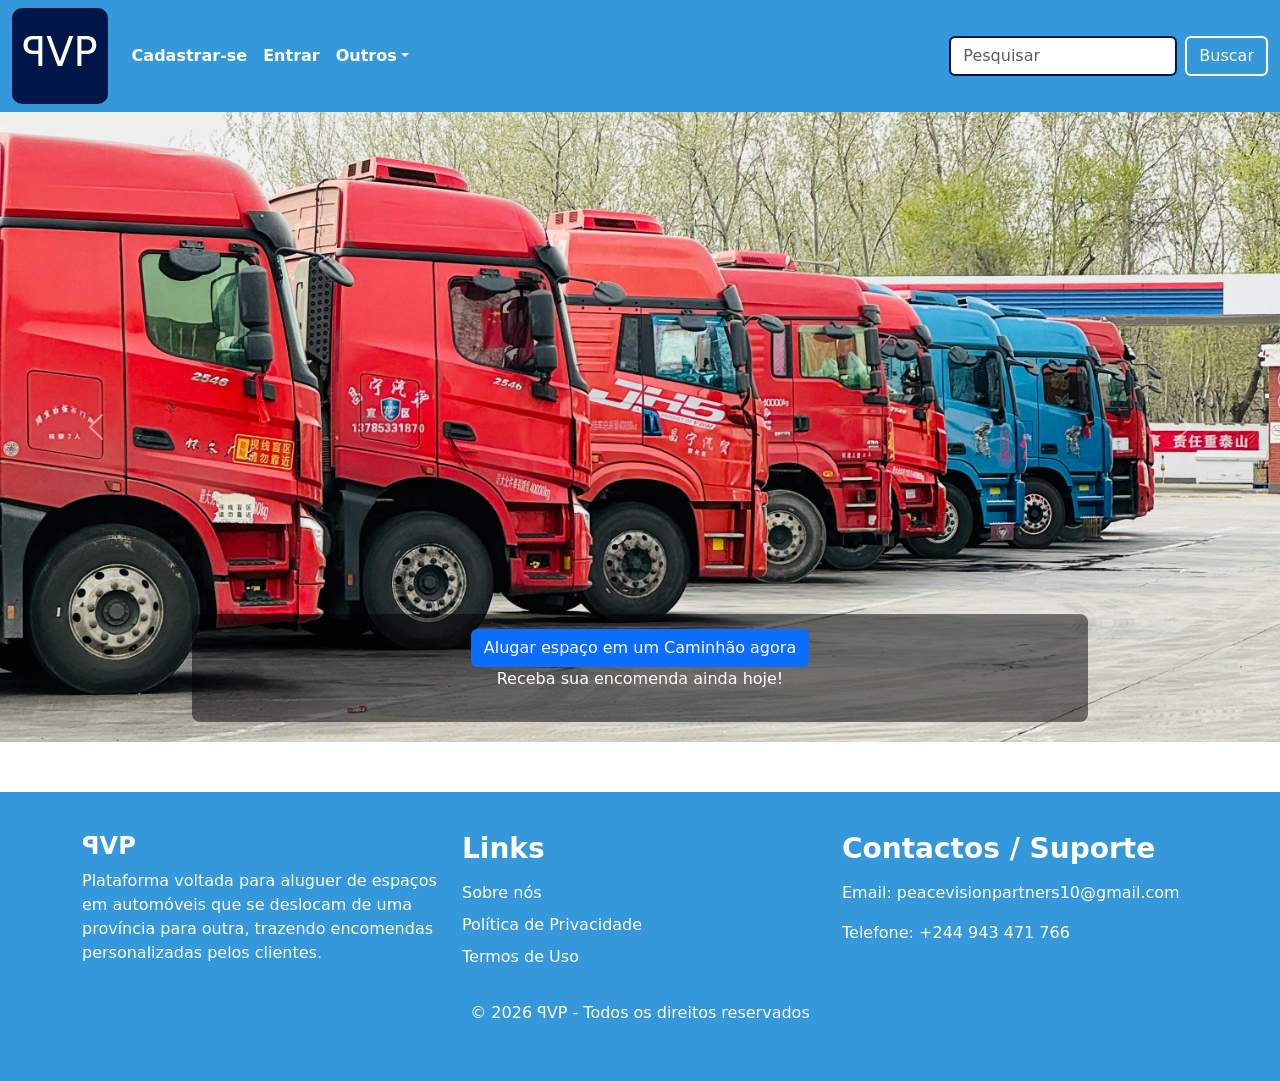
<file: index.html>
<!DOCTYPE html>
<html lang="pt">
<head>
  <meta charset="UTF-8">
  <meta name="viewport" content="width=device-width, initial-scale=1.0">
  <title>PVP - Plataforma de Aluguer de Espaços</title>

  <!-- SEO Meta Tags -->
  <meta name="description" content="PVP é uma plataforma para aluguer de espaços em automóveis que transportam encomendas entre províncias.">
  <meta name="keywords" content="aluguer de espaço, transporte, encomendas, carrinha, carro, Angola">
  <meta name="author" content="Peace Vision Partners">

  <!-- Bootstrap -->
  <link href="https://cdn.jsdelivr.net/npm/bootstrap@5.3.8/dist/css/bootstrap.min.css" rel="stylesheet">
  <script src="https://cdn.jsdelivr.net/npm/bootstrap@5.3.8/dist/js/bootstrap.bundle.min.js"></script>

  <link rel="stylesheet" href="style.css">
</head>
<body>

<header>
  <nav class="navbar navbar-expand-lg navbar-dark custom-navbar" aria-label="Menu principal">
    <div class="container-fluid">
      <a class="navbar-brand logo-frame" href="#">
        <h1><span class="flipped">P</span>VP</h1>
      </a>

      <!-- Botão hamburguer corrigido -->
      <button class="navbar-toggler" type="button" data-bs-toggle="collapse" data-bs-target="#navbarContent" 
              aria-controls="navbarContent" aria-expanded="false" aria-label="Abrir menu">
        <span class="navbar-toggler-icon"></span>
      </button>

      <div class="collapse navbar-collapse" id="navbarContent">
        <ul class="navbar-nav me-auto mb-2 mb-lg-0">
          <li class="nav-item"><a class="nav-link" href="Cadastro.html">Cadastrar-se</a></li>
          <li class="nav-item"><a class="nav-link" href="Loguin.html">Entrar</a></li>
          <li class="nav-item dropdown">
            <a class="nav-link dropdown-toggle" href="#" id="outrosDropdown" role="button" data-bs-toggle="dropdown" aria-expanded="false">Outros</a>
            <ul class="dropdown-menu" aria-labelledby="outrosDropdown">
              <li><a class="dropdown-item" href="Denuncias.html">Denúncias</a></li>
              <li><a class="dropdown-item" href="Sugestoes.html">Enviar sugestões</a></li>
              <li><a class="dropdown-item" href="#fim">Suporte</a></li>
            </ul>
          </li>
        </ul>

        <form class="d-flex" role="search" aria-label="Pesquisar no site">
          <input class="form-control me-2" type="search" placeholder="Pesquisar" aria-label="Pesquisar">
          <button class="btn btn-outline-light" type="submit">Buscar</button>
        </form>
      </div>
    </div>
  </nav>
</header>

<main>
  <div id="carouselExampleCaptions" class="carousel slide" data-bs-ride="carousel">
    <div class="carousel-inner">

      <!-- Slide 1 -->
      <div class="carousel-item active" data-bs-interval="2000">
        <img src="pexels-shuaizhi-tian-485596-20882743.jpg" class="d-block w-100" alt="Carrinha branca em exposição">
        <!-- Legenda visível em todas as telas -->
        <div class="carousel-caption d-block">
          <a href="AluguerCrrinha.htm" class="btn btn-primary">Alugar espaço em um Caminhão agora</a>
          <p>Receba sua encomenda ainda hoje!</p>
        </div>
      </div>

      <!-- Slide 2 -->
      <div class="carousel-item" data-bs-interval="2000">
        <img src="pexels-introspectivedsgn-5158188.jpg" class="d-block w-100" alt="Caminhão azul em estrada">
        <div class="carousel-caption d-block">
          <a href="AluguerCrro.htm" class="btn btn-primary">Alugar espaço em um carro agora</a>
          <p>Receba sua encomenda ainda hoje!</p>
        </div>
      </div>
    </div>

    <!-- Controles -->
    <button class="carousel-control-prev" type="button" data-bs-target="#carouselExampleCaptions" data-bs-slide="prev" aria-label="Imagem anterior">
      <span class="carousel-control-prev-icon"></span>
    </button>
    <button class="carousel-control-next" type="button" data-bs-target="#carouselExampleCaptions" data-bs-slide="next" aria-label="Próxima imagem">
      <span class="carousel-control-next-icon"></span>
    </button>
  </div>
</main>

<footer class="custom-footer">
  <div class="container">
    <div class="row">

      <div class="col-md-4">
        <h2 class="footer-logo"><span class="flipped">P</span>VP</h2>
        <p>Plataforma voltada para aluguer de espaços em automóveis que se deslocam de uma província para outra, trazendo encomendas personalizadas pelos clientes.</p>
      </div>

      <div class="col-md-4">
        <h3>Links</h3>
        <ul class="footer-links">
          <li><a href="Roda Pe/Sobre-Nos.html">Sobre nós</a></li>
          <li><a href="Roda Pe/PoliticaDePrivacidade.html">Política de Privacidade</a></li>
          <li><a href="Roda Pe/TermosDeUso.html">Termos de Uso</a></li>
        </ul>
      </div>

      <div class="col-md-4">
        <h3>Contactos / Suporte</h3>
        <p>Email: peacevisionpartners10@gmail.com</p>
        <p>Telefone: +244 943 471 766</p>
      </div>
    </div>

    <div class="text-center mt-3">
      <p>© 2026 <span class="flipped">P</span>VP - Todos os direitos reservados</p>
    </div>
  </div>
</footer>

<div id="fim"></div>
</body>
</html>
</file>
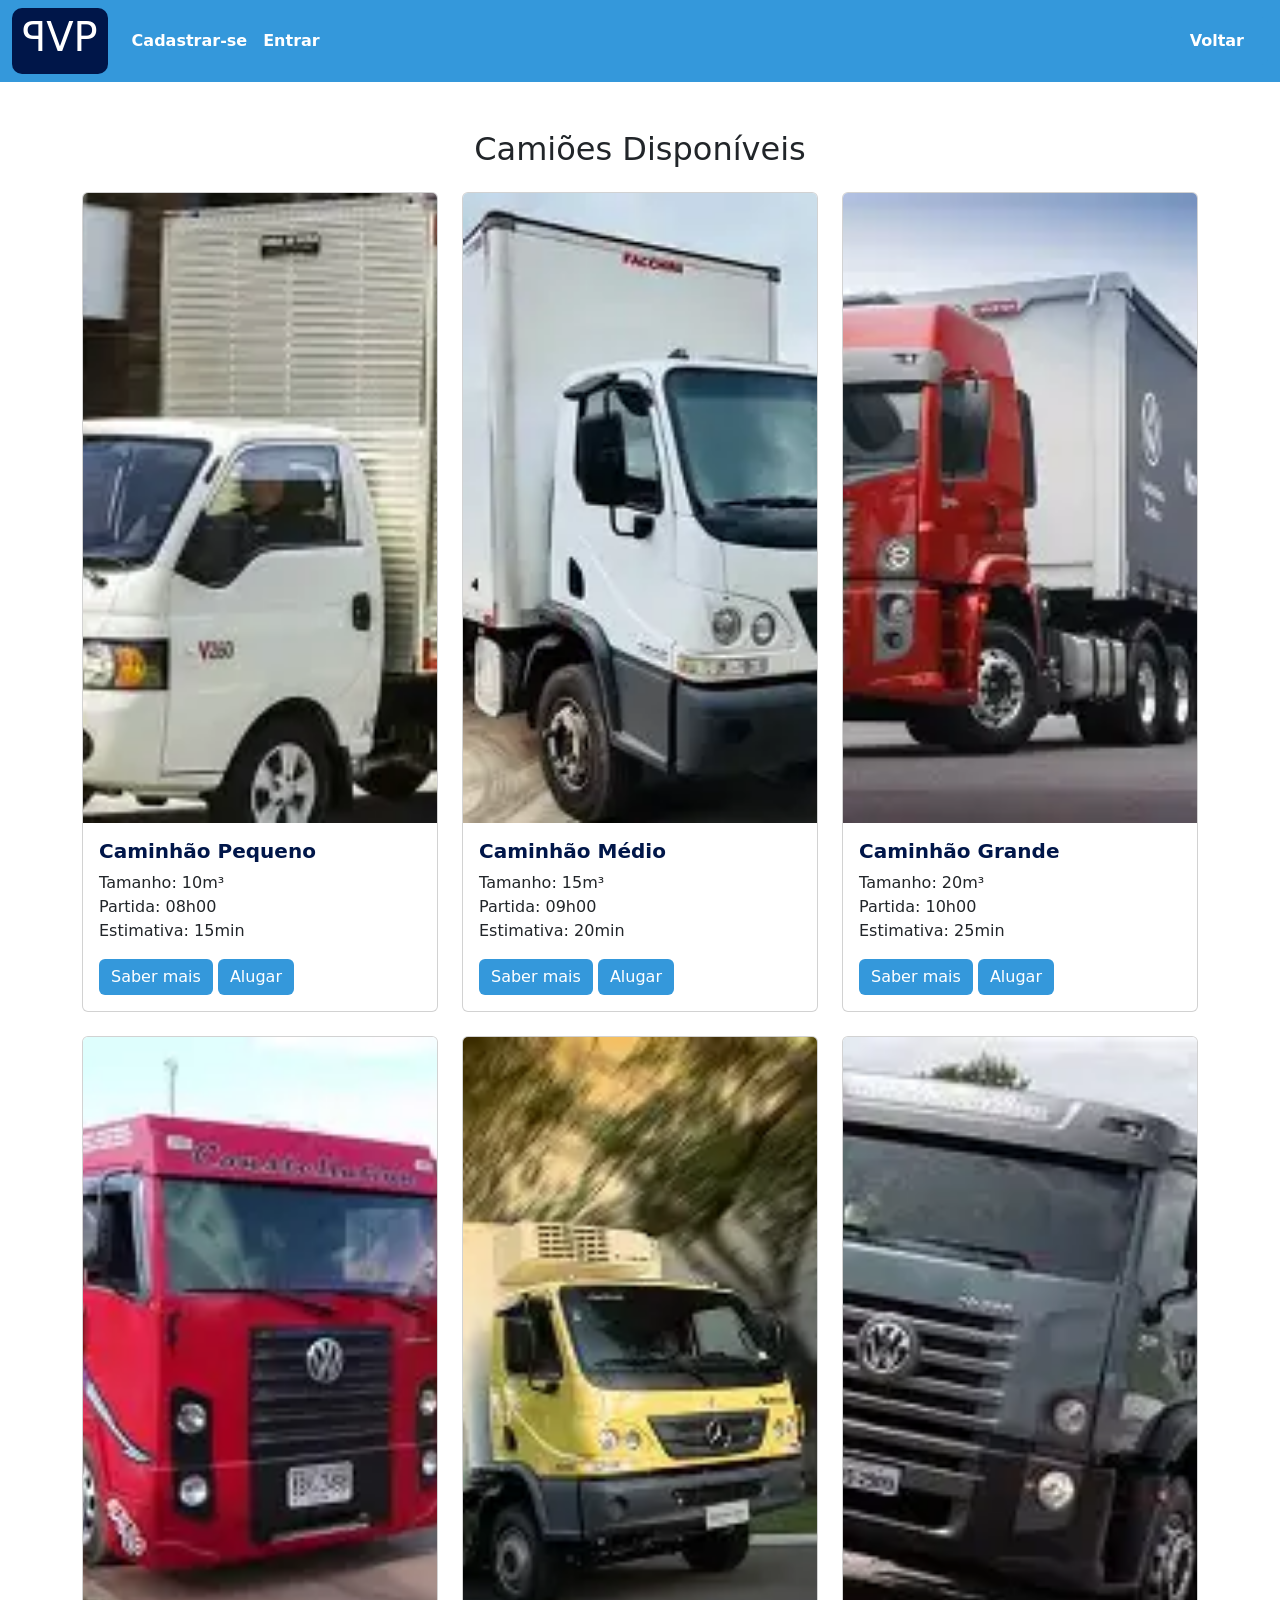
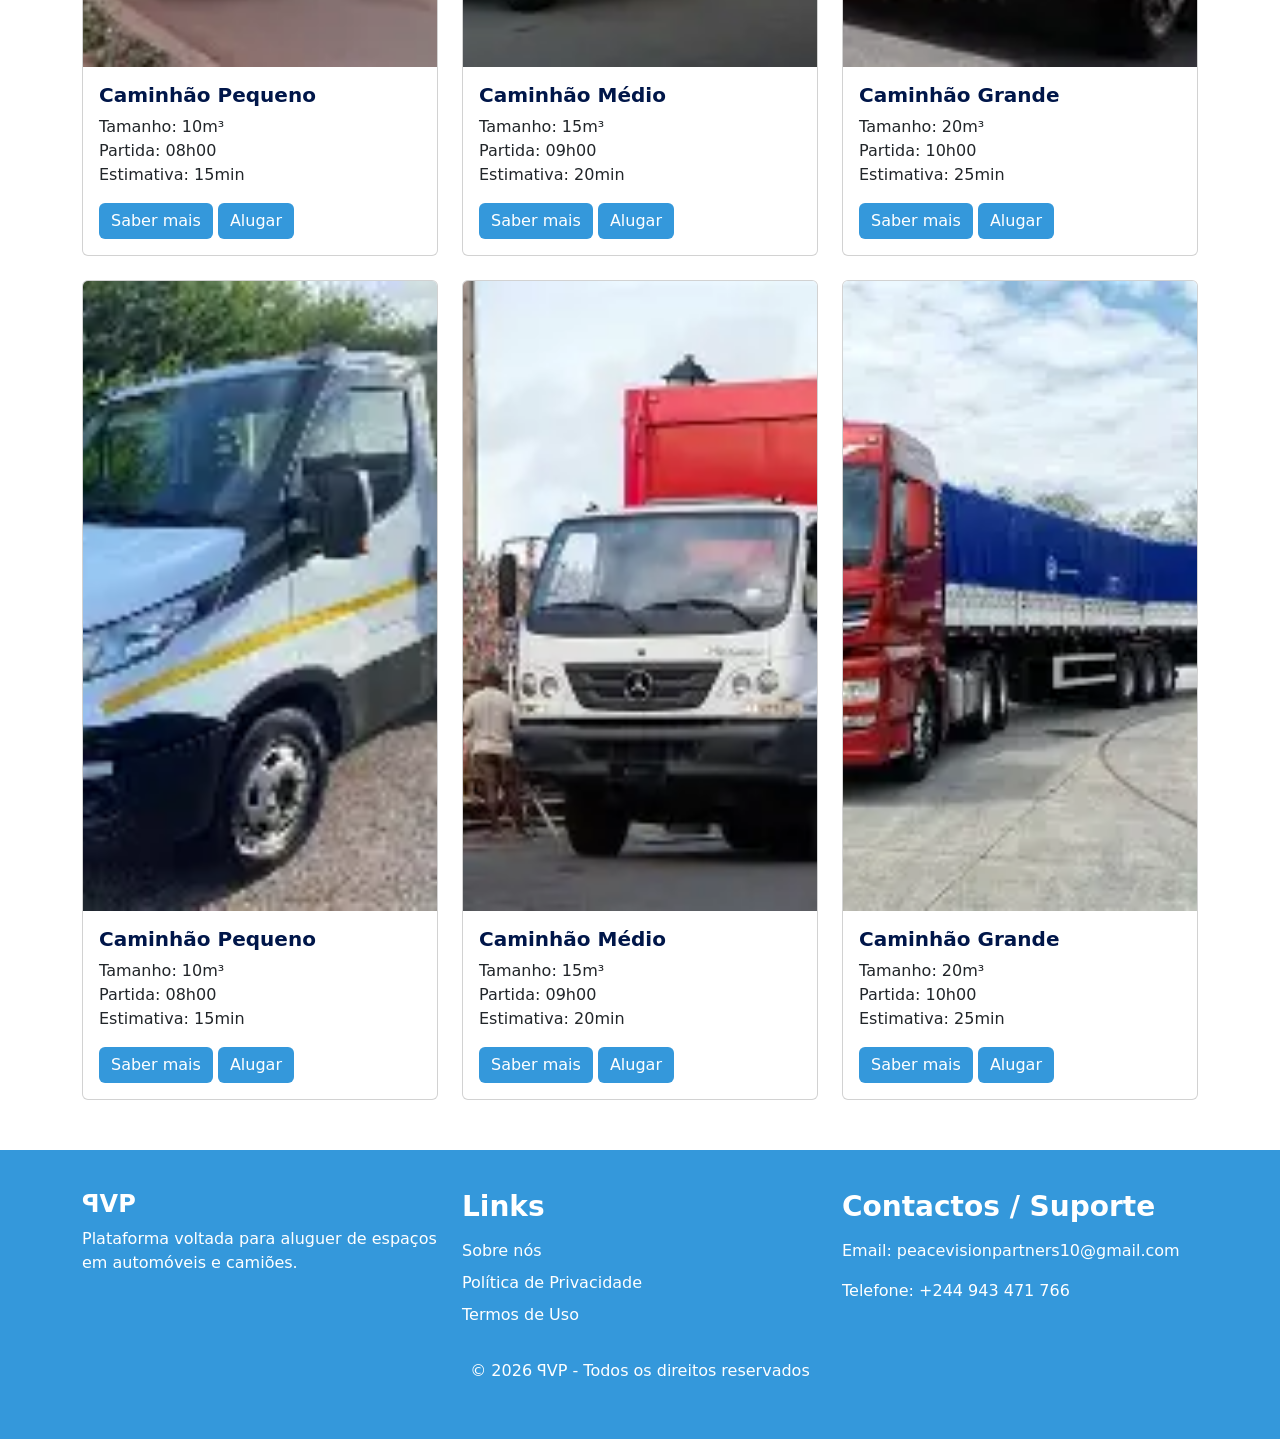
<file: AluguerCrrinha.htm>
<!DOCTYPE html>
<html lang="pt">
<head>
  <meta charset="UTF-8">
  <meta name="viewport" content="width=device-width, initial-scale=1.0">
  <title>PVP - Carros e Camiões</title>
  <link rel="stylesheet" href="AluguerCrrinha.css">
  <link rel="stylesheet" href="style.css">
  <link href="https://cdn.jsdelivr.net/npm/bootstrap@5.3.8/dist/css/bootstrap.min.css" rel="stylesheet">
  <script src="https://cdn.jsdelivr.net/npm/bootstrap@5.3.8/dist/js/bootstrap.bundle.min.js"></script>
</head>
<body>


<header>
  
  <nav class="navbar navbar-expand-lg navbar-dark custom-navbar">
  <div class="container-fluid">
  <a class="navbar-brand logo-frame" href="#">
  <h1><span class="flipped">P</span>VP</h1>
  </a>
  <button class="navbar-toggler" type="button" data-bs-toggle="collapse" data-bs-target="#navbarContent">
  <span class="navbar-toggler-icon"></span>
  </button>
  <div class="collapse navbar-collapse" id="navbarContent">
  <ul class="navbar-nav me-auto mb-2 mb-lg-0">
  <li class="nav-item"><a class="nav-link" href="Cadastro.html">Cadastrar-se</a></li>
  <li class="nav-item"><a class="nav-link" href="Loguin.html">Entrar</a></li>
  </ul>
  </div>
  <a href="index.html" class="botao ms-auto">Voltar</a>
  </div>
  </nav>
 
</header>

<main class="container my-5">

  <h2 class="text-center mb-4">Camiões Disponíveis</h2>

  <div id="veiculosCarousel" class="carousel slide" data-bs-ride="false">
  <div class="carousel-inner">

  <div class="carousel-item active">
  <div class="row row-cols-1 row-cols-md-3 g-4">
         
  <div class="col" ><div class="card h-100 veiculo-card"><img src="Cminhoens/OIP.webp" class="card-img-top" alt="Carro pequeno"><div class="card-body"><h5 class="card-title">Caminhão Pequeno</h5><p class="card-text">Tamanho: 10m³<br>Partida: 08h00<br>Estimativa: 15min</p><a href="#"  class="btn btn-primary">Saber mais</a> <a href="#"  class="btn btn-primary">Alugar</a></div></div></div>
  <div class="col"><div class="card h-100 veiculo-card"><img src="Cminhoens/baixados.webp" class="card-img-top"><div class="card-body"><h5 class="card-title">Caminhão Médio</h5><p>Tamanho: 15m³<br>Partida: 09h00<br>Estimativa: 20min</p><a href="#" class="btn btn-primary">Saber mais</a> <a href="#"  class="btn btn-primary">Alugar</a></div></div></div>
  <div class="col"><div class="card h-100 veiculo-card"><img src="Cminhoens/baixados (4).webp" class="card-img-top"><div class="card-body"><h5 class="card-title">Caminhão Grande</h5><p>Tamanho: 20m³<br>Partida: 10h00<br>Estimativa: 25min</p><a href="#" class="btn btn-primary">Saber mais</a> <a href="#"  class="btn btn-primary">Alugar</a></div></div></div>
          

          
  <div class="col"><div class="card h-100 veiculo-card"><img src="Cminhoens/OIP (1).webp" class="card-img-top" alt="Carro pequeno"><div class="card-body"><h5 class="card-title">Caminhão Pequeno</h5><p class="card-text">Tamanho: 10m³<br>Partida: 08h00<br>Estimativa: 15min</p><a href="#" class="btn btn-primary">Saber mais</a> <a href="#"  class="btn btn-primary">Alugar</a></div></div></div>
  <div class="col"><div class="card h-100 veiculo-card"><img src="Cminhoens/baixados (3).webp" class="card-img-top"><div class="card-body"><h5 class="card-title">Caminhão Médio</h5><p>Tamanho: 15m³<br>Partida: 09h00<br>Estimativa: 20min</p><a href="#" class="btn btn-primary">Saber mais</a> <a href="#"  class="btn btn-primary">Alugar</a></div></div></div>
  <div class="col"><div class="card h-100 veiculo-card"><img src="Cminhoens/OIP (2).webp" class="card-img-top"><div class="card-body"><h5 class="card-title">Caminhão Grande</h5><p>Tamanho: 20m³<br>Partida: 10h00<br>Estimativa: 25min</p><a href="#" class="btn btn-primary">Saber mais</a> <a href="#"  class="btn btn-primary">Alugar</a></div></div></div>
  

          
  <div class="col"><div class="card h-100 veiculo-card"><img src="Cminhoens/OIP (4).webp" class="card-img-top" alt="Carro pequeno"><div class="card-body"><h5 class="card-title">Caminhão Pequeno</h5><p class="card-text">Tamanho: 10m³<br>Partida: 08h00<br>Estimativa: 15min</p><a href="#" class="btn btn-primary">Saber mais</a> <a href="#"  class="btn btn-primary">Alugar</a></div></div></div>
  <div class="col"><div class="card h-100 veiculo-card"><img src="Cminhoens/baixados (1).webp" class="card-img-top"><div class="card-body"><h5 class="card-title">Caminhão Médio</h5><p>Tamanho: 15m³<br>Partida: 09h00<br>Estimativa: 20min</p><a href="#" class="btn btn-primary">Saber mais</a> <a href="#"  class="btn btn-primary">Alugar</a></div></div></div>
  <div class="col"><div class="card h-100 veiculo-card"><img src="Cminhoens/OIP (3).webp" class="card-img-top"><div class="card-body"><h5 class="card-title">Caminhão Grande</h5><p>Tamanho: 20m³<br>Partida: 10h00<br>Estimativa: 25min</p><a href="#" class="btn btn-primary">Saber mais</a> <a href="#"  class="btn btn-primary">Alugar</a></div></div></div>
  
  </div>
  </div>

</main>


<footer class="custom-footer">
  <div class="container">
  <div class="row">
  <div class="col-md-4">
  <h2 class="footer-logo"><span class="flipped">P</span>VP</h2>
  <p>Plataforma voltada para aluguer de espaços em automóveis e camiões.</p>
  </div>
  <div class="col-md-4">
  <h3>Links</h3>
  <ul class="footer-links">
  <li><a href="Roda Pe/Sobre-Nos.html">Sobre nós</a></li>
  <li><a href="Roda Pe/PoliticaDePrivacidade.html">Política de Privacidade</a></li>
  <li><a href="Roda Pe/TermosDeUso.html">Termos de Uso</a></li>
  </ul>
  </div>
  <div class="col-md-4">
  <h3>Contactos / Suporte</h3>
  <p>Email: peacevisionpartners10@gmail.com</p>
  <p>Telefone: +244 943 471 766</p>
  </div>
  </div>
  <div class="text-center mt-3">
  <p>© 2026 <span class="flipped">P</span>VP - Todos os direitos reservados</p>
  </div>
  </div>
</footer>

</body>
</html>
</file>
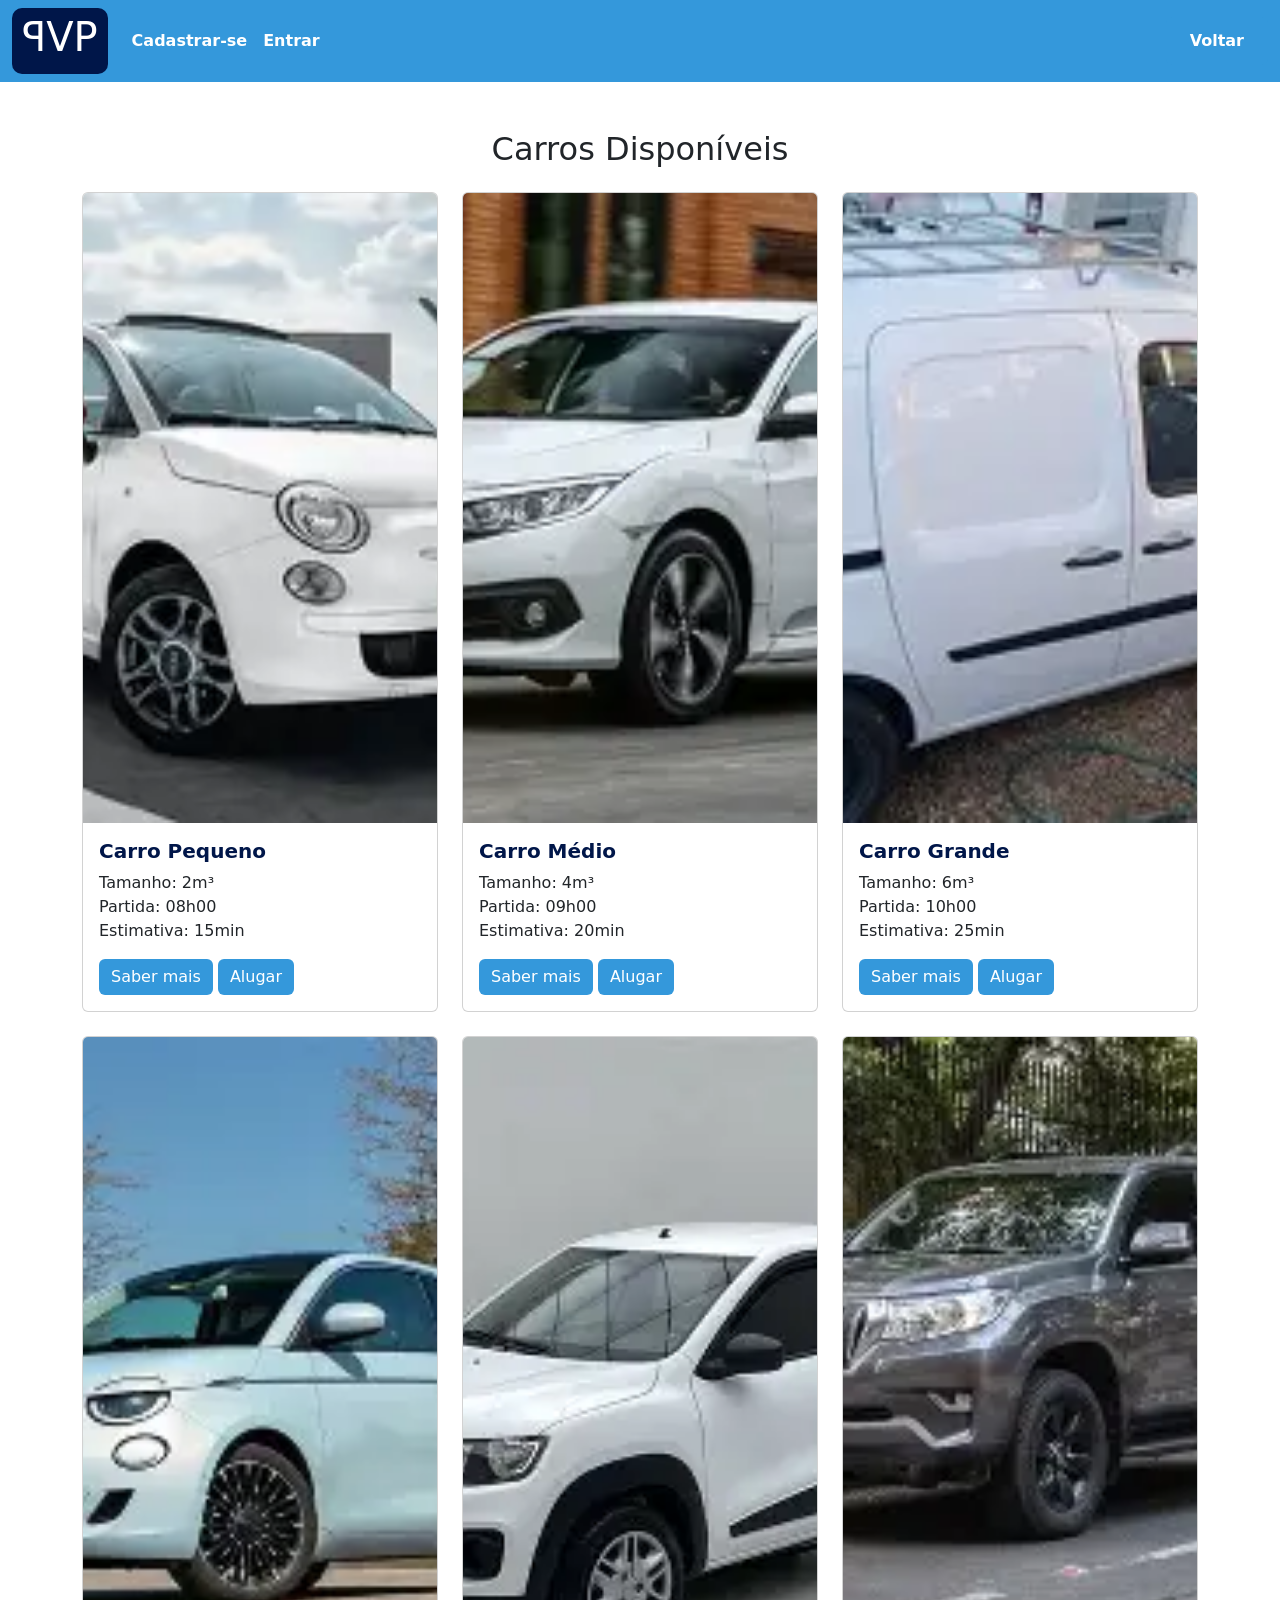
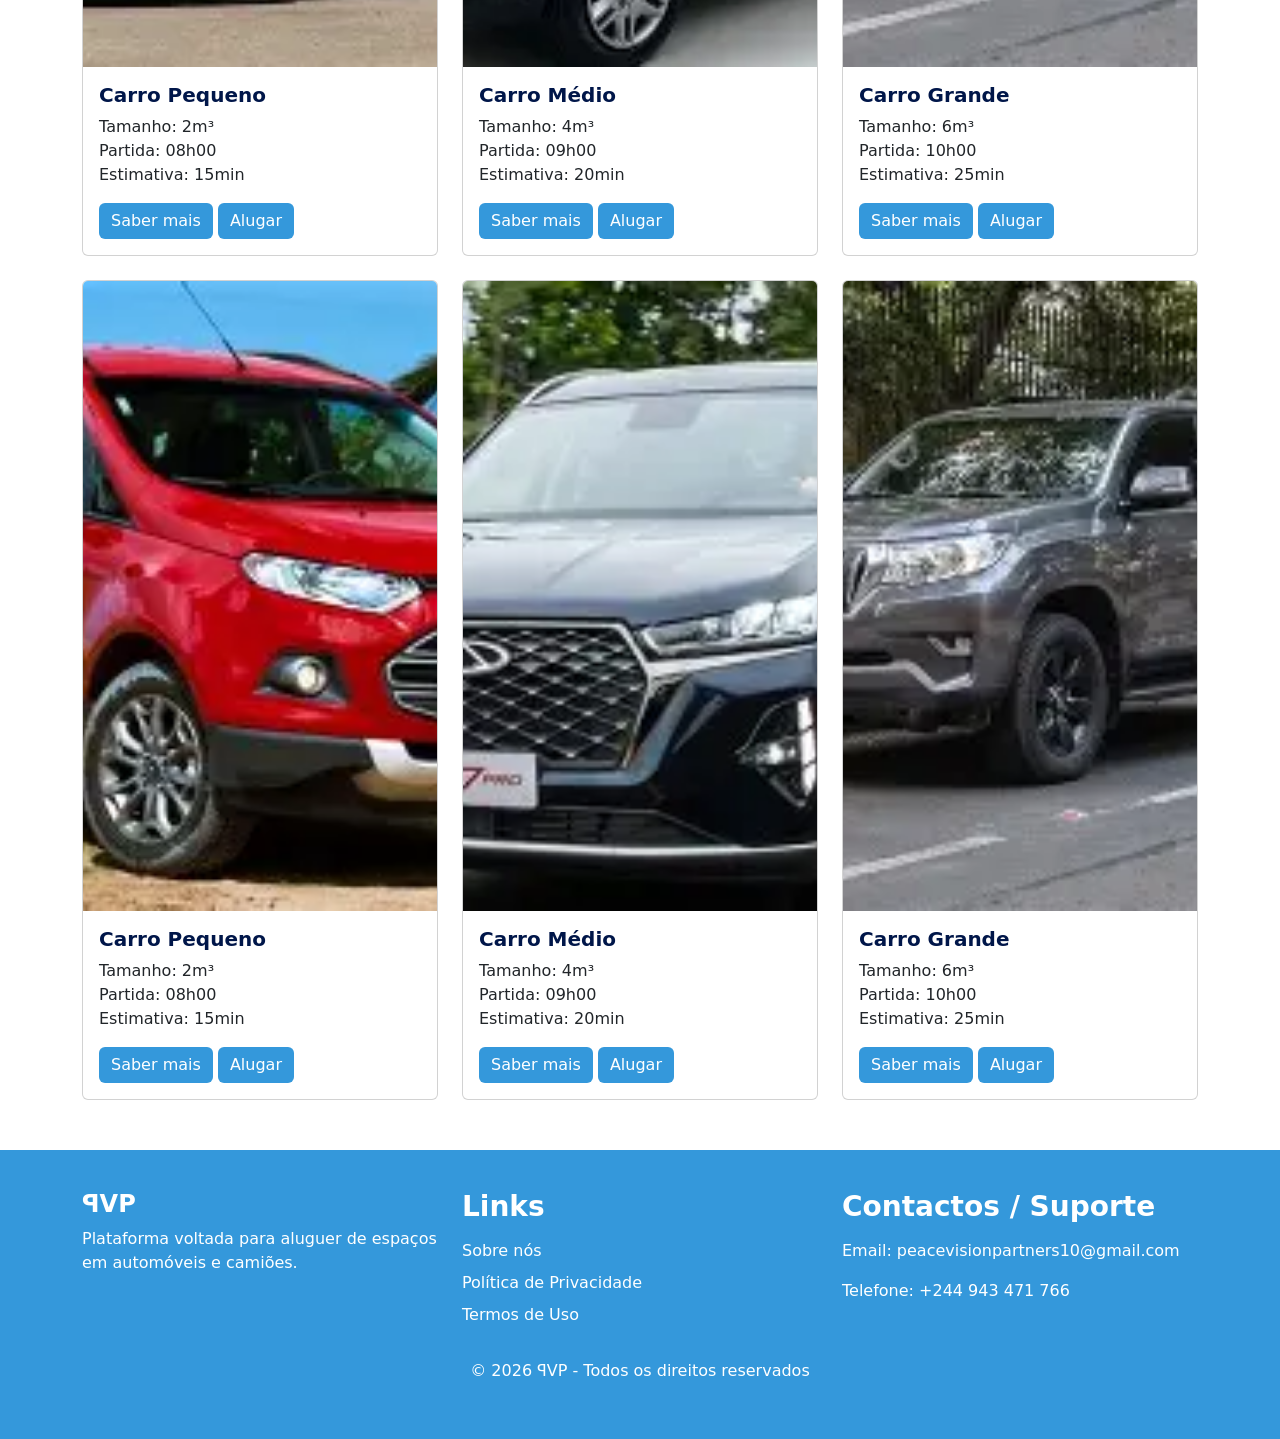
<file: AluguerCrro.htm>
<!DOCTYPE html>
<html lang="pt">
<head>
  <meta charset="UTF-8">
  <meta name="viewport" content="width=device-width, initial-scale=1.0">
  <title>PVP - Carros e Camiões</title>
  <link rel="stylesheet" href="AluguerCrro.css">
  <link rel="stylesheet" href="style.css">
  <link href="https://cdn.jsdelivr.net/npm/bootstrap@5.3.8/dist/css/bootstrap.min.css" rel="stylesheet">
  <script src="https://cdn.jsdelivr.net/npm/bootstrap@5.3.8/dist/js/bootstrap.bundle.min.js"></script>
</head>
<body>


<header>
  
  <nav class="navbar navbar-expand-lg navbar-dark custom-navbar">
  <div class="container-fluid">
  <a class="navbar-brand logo-frame" href="#">
  <h1><span class="flipped">P</span>VP</h1>
  </a>
  <button class="navbar-toggler" type="button" data-bs-toggle="collapse" data-bs-target="#navbarContent">
  <span class="navbar-toggler-icon"></span>
  </button>
  <div class="collapse navbar-collapse" id="navbarContent">
  <ul class="navbar-nav me-auto mb-2 mb-lg-0">
  <li class="nav-item"><a class="nav-link" href="Cadastro.html">Cadastrar-se</a></li>
  <li class="nav-item"><a class="nav-link" href="Loguin.html">Entrar</a></li>
  </ul>
  </div>
  <a href="index.html" class="botao ms-auto">Voltar</a>
  </div>
  </nav>
 
</header>

<main class="container my-5">

  <h2 class="text-center mb-4">Carros Disponíveis</h2>

  <div id="veiculosCarousel" class="carousel slide" data-bs-ride="false">
  <div class="carousel-inner">

  <div class="carousel-item active">
  <div class="row row-cols-1 row-cols-md-3 g-4">
         
  <div class="col" ><div class="card h-100 veiculo-card"><img src="Carros/baixados (1).jpg" class="card-img-top" alt="Carro pequeno"><div class="card-body"><h5 class="card-title">Carro Pequeno</h5><p class="card-text">Tamanho: 2m³<br>Partida: 08h00<br>Estimativa: 15min</p><a href="#"  class="btn btn-primary">Saber mais</a> <a href="#"  class="btn btn-primary">Alugar</a></div></div></div>
  <div class="col"><div class="card h-100 veiculo-card"><img src="Carros/baixados (2).webp" class="card-img-top"><div class="card-body"><h5 class="card-title">Carro Médio</h5><p>Tamanho: 4m³<br>Partida: 09h00<br>Estimativa: 20min</p><a href="#" class="btn btn-primary">Saber mais</a> <a href="#"  class="btn btn-primary">Alugar</a></div></div></div>
  <div class="col"><div class="card h-100 veiculo-card"><img src="Carros/OIF.webp" class="card-img-top"><div class="card-body"><h5 class="card-title">Carro Grande</h5><p>Tamanho: 6m³<br>Partida: 10h00<br>Estimativa: 25min</p><a href="#" class="btn btn-primary">Saber mais</a> <a href="#"  class="btn btn-primary">Alugar</a></div></div></div>
          

          
  <div class="col" ><div class="card h-100 veiculo-card"><img src="Carros/OIP.webp" class="card-img-top" alt="Carro pequeno"><div class="card-body"><h5 class="card-title">Carro Pequeno</h5><p class="card-text">Tamanho: 2m³<br>Partida: 08h00<br>Estimativa: 15min</p><a href="#" class="btn btn-primary">Saber mais</a> <a href="#"  class="btn btn-primary">Alugar</a></div></div></div>
  <div class="col"><div class="card h-100 veiculo-card"><img src="Carros/baixados.webp" class="card-img-top"><div class="card-body"><h5 class="card-title">Carro Médio</h5><p>Tamanho: 4m³<br>Partida: 09h00<br>Estimativa: 20min</p><a href="#" class="btn btn-primary">Saber mais</a> <a href="#"  class="btn btn-primary">Alugar</a></div></div></div>
  <div class="col"><div class="card h-100 veiculo-card"><img src="Carros/baixados (4).webp" class="card-img-top"><div class="card-body"><h5 class="card-title">Carro Grande</h5><p>Tamanho: 6m³<br>Partida: 10h00<br>Estimativa: 25min</p><a href="#" class="btn btn-primary">Saber mais</a> <a href="#"  class="btn btn-primary">Alugar</a></div></div></div>
  

          
  <div class="col" ><div class="card h-100 veiculo-card"><img src="Carros/OIP (2).webp" class="card-img-top" alt="Carro pequeno"><div class="card-body"><h5 class="card-title">Carro Pequeno</h5><p class="card-text">Tamanho: 2m³<br>Partida: 08h00<br>Estimativa: 15min</p><a href="#" class="btn btn-primary">Saber mais</a> <a href="#"  class="btn btn-primary">Alugar</a></div></div></div>
  <div class="col"><div class="card h-100 veiculo-card"><img src="Carros/OIP (1).webp" class="card-img-top"><div class="card-body"><h5 class="card-title">Carro Médio</h5><p>Tamanho: 4m³<br>Partida: 09h00<br>Estimativa: 20min</p><a href="#" class="btn btn-primary">Saber mais</a> <a href="#"  class="btn btn-primary">Alugar</a></div></div></div>
  <div class="col"><div class="card h-100 veiculo-card"><img src="Carros/baixados (4).webp" class="card-img-top"><div class="card-body"><h5 class="card-title">Carro Grande</h5><p>Tamanho: 6m³<br>Partida: 10h00<br>Estimativa: 25min</p><a href="#" class="btn btn-primary">Saber mais</a> <a href="#"  class="btn btn-primary">Alugar</a></div></div></div>
  
  </div>
  </div>

</main>


<footer class="custom-footer">
  <div class="container">
  <div class="row">
  <div class="col-md-4">
  <h2 class="footer-logo"><span class="flipped">P</span>VP</h2>
  <p>Plataforma voltada para aluguer de espaços em automóveis e camiões.</p>
  </div>
  <div class="col-md-4">
  <h3>Links</h3>
  <ul class="footer-links">
  <li><a href="Roda Pe/Sobre-Nos.html">Sobre nós</a></li>
  <li><a href="Roda Pe/PoliticaDePrivacidade.html">Política de Privacidade</a></li>
  <li><a href="Roda Pe/TermosDeUso.html">Termos de Uso</a></li>
  </ul>
  </div>
  <div class="col-md-4">
  <h3>Contactos / Suporte</h3>
  <p>Email: peacevisionpartners10@gmail.com</p>
  <p>Telefone: +244 943 471 766</p>
  </div>
  </div>
  <div class="text-center mt-3">
  <p>© 2026 <span class="flipped">P</span>VP - Todos os direitos reservados</p>
  </div>
  </div>
</footer>

</body>
</html>
</file>
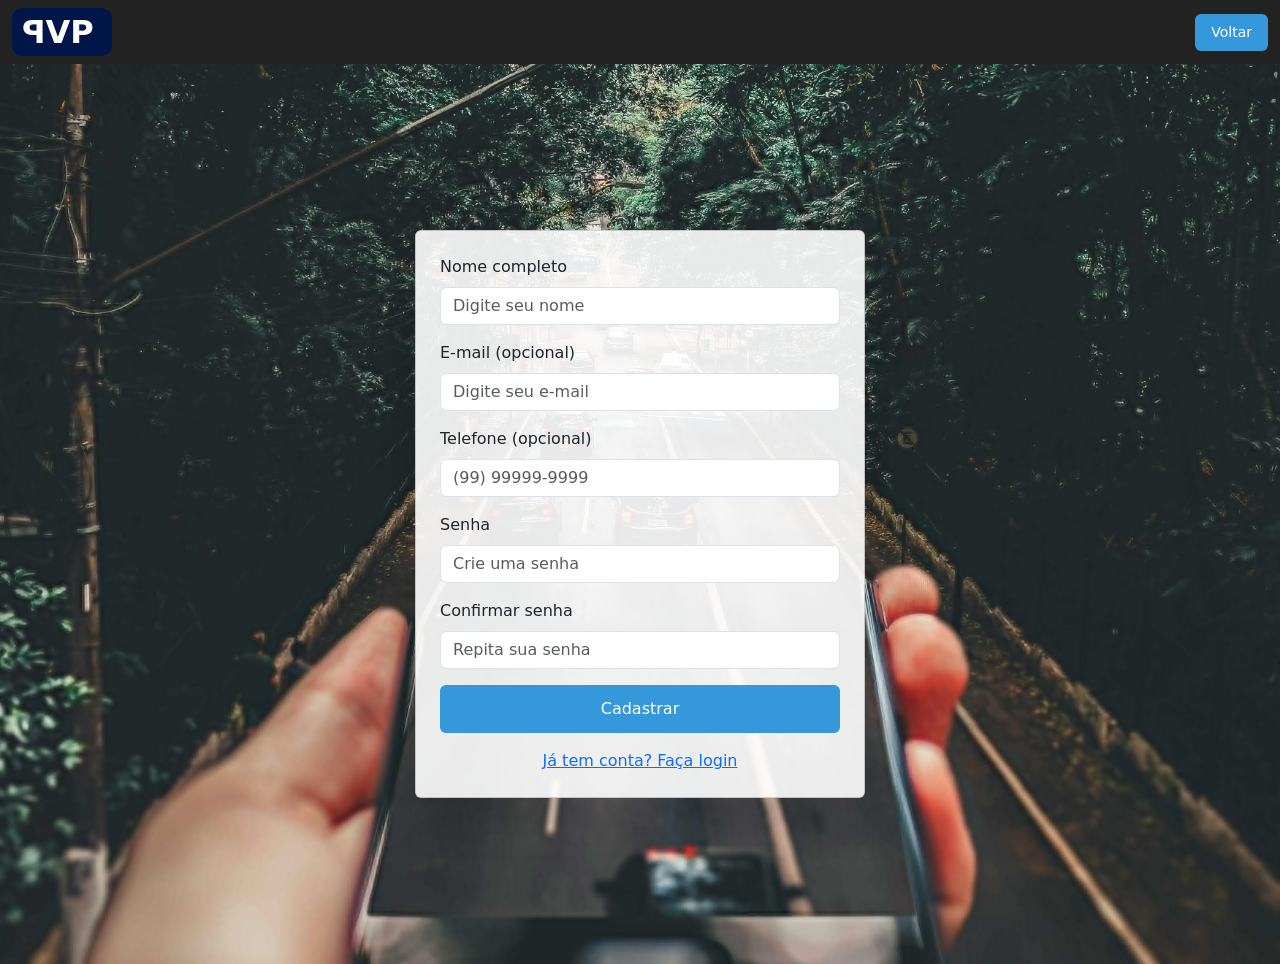
<file: Cadastro.html>
<!DOCTYPE html>
<html lang="pt-BR">
<head>
  <meta charset="UTF-8">
  <meta name="viewport" content="width=device-width, initial-scale=1.0">
  <title>Cadastro - PVP</title>
  <link rel="stylesheet" href="Cadastro.css">
  <link href="https://cdn.jsdelivr.net/npm/bootstrap@5.3.8/dist/css/bootstrap.min.css" rel="stylesheet">
</head>
<body class="cadastro-bg">


<nav class="navbar navbar-expand-lg navbar-dark custom-navbar">
<div class="container-fluid d-flex align-items-center">

<a class="navbar-brand logo-frame d-flex align-items-center" href="#">
<h2 class="me-2"><span class="flipped">P</span>VP</h2>
</a>


<a href="index.html" class="botao ms-auto">Voltar</a>

</div>
</nav>


<div class="container d-flex justify-content-center align-items-center" style="min-height: 100vh;">
<div class="card shadow-lg p-4" style="max-width: 450px; width: 100%; background: rgba(255,255,255,0.9);">

<form id="cadastroForm">
        
<div class="mb-3">
<label for="nome" class="form-label">Nome completo</label>
<input type="text" class="form-control" id="nome" placeholder="Digite seu nome" required>
</div>
        
<div class="mb-3">
<label for="email" class="form-label">E-mail (opcional)</label>
<input type="email" class="form-control" id="email" placeholder="Digite seu e-mail">
</div>
        
<div class="mb-3">
<label for="telefone" class="form-label">Telefone (opcional)</label>
<input type="tel" class="form-control" id="telefone" placeholder="(99) 99999-9999">
</div>

<div class="mb-3">
<label for="senha" class="form-label">Senha</label>
<input type="password" class="form-control" id="senha" placeholder="Crie uma senha" required>
</div>

<div class="mb-3">
<label for="confirmar-senha" class="form-label">Confirmar senha</label>
<input type="password" class="form-control" id="confirmar-senha" placeholder="Repita sua senha" required>
</div>

<div class="d-grid">
<button type="submit" class="botao">Cadastrar</button>
</div>
</form>

<div class="text-center mt-3">
<a href="loguin.html">Já tem conta? Faça login</a>
</div>
</div>
</div>

  
<script>
    document.getElementById("cadastroForm").addEventListener("submit", function(event) {
      const email = document.getElementById("email").value.trim();
      const telefone = document.getElementById("telefone").value.trim();

      if (email === "" && telefone === "") {
        alert("Por favor, informe pelo menos E-mail ou Telefone.");
        event.preventDefault(); // impede envio
      }

      const senha = document.getElementById("senha").value;
      const confirmarSenha = document.getElementById("confirmar-senha").value;

      if (senha !== confirmarSenha) {
        alert("As senhas não coincidem!");
        event.preventDefault();
      }
    });
  </script>

</body>
</html>
</file>
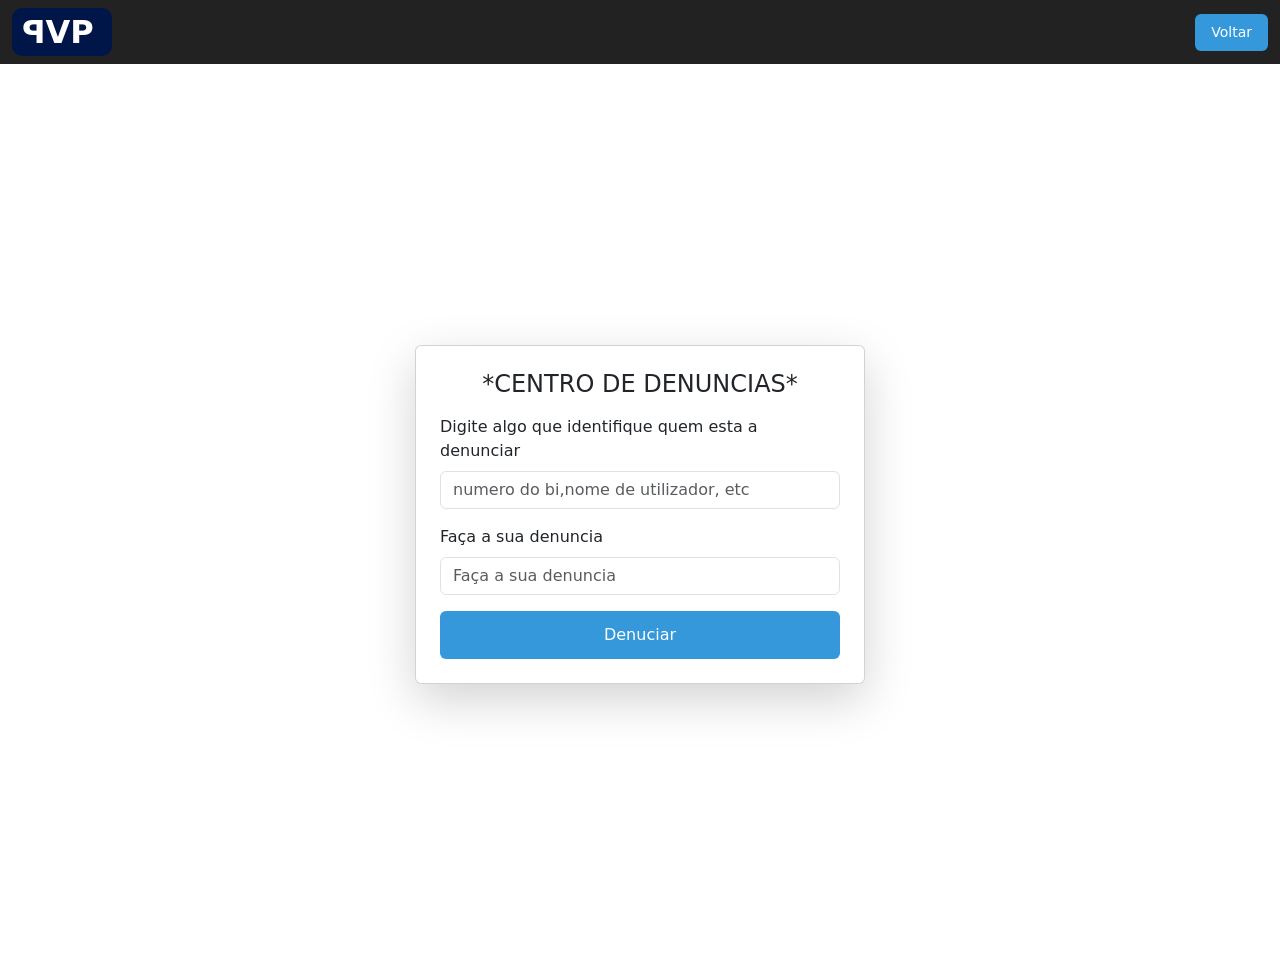
<file: Denuncias.html>
<!DOCTYPE html>
<html lang="pt-BR">
<head>
  <meta charset="UTF-8">
  <meta name="viewport" content="width=device-width, initial-scale=1.0">
  <title>Recuperar Senha - PVP</title>
  <link rel="stylesheet" href="Denuncias.css">
  <link href="https://cdn.jsdelivr.net/npm/bootstrap@5.3.8/dist/css/bootstrap.min.css" rel="stylesheet">
</head>
<body class="recuperar-bg">


<nav class="navbar navbar-expand-lg navbar-dark custom-navbar">
<div class="container-fluid d-flex align-items-center">
      
<a class="navbar-brand logo-frame d-flex align-items-center" href="#">
<h2 class="me-2"><span class="flipped">P</span>VP</h2>
</a>


<a href="index.html" class="botao ms-auto">Voltar</a>
</div>
</nav>


<div class="container d-flex justify-content-center align-items-center" style="min-height: 100vh;">
<div class="card shadow-lg p-4" style="max-width: 450px; width: 100%; background: rgba(255,255,255,0.9);">

<form id="recuperarForm">
<h4 class="text-center mb-3">*CENTRO DE DENUNCIAS*</h4>

      
<div class="mb-3">
<label for="email" class="form-label"> Digite algo que identifique quem esta a denunciar</label>
<input type="email" class="form-control" id="email" placeholder="numero do bi,nome de utilizador, etc">
</div>
        
<div class="mb-3">
<label for="telefone" class="form-label">Faça a sua denuncia </label>
<input type="tel" class="form-control" id="telefone" placeholder="Faça a sua denuncia">
</div>

        
<div class="d-grid">
<button type="submit" class="botao">Denuciar</button>
</div>
</form>





</body>
</html>
</file>
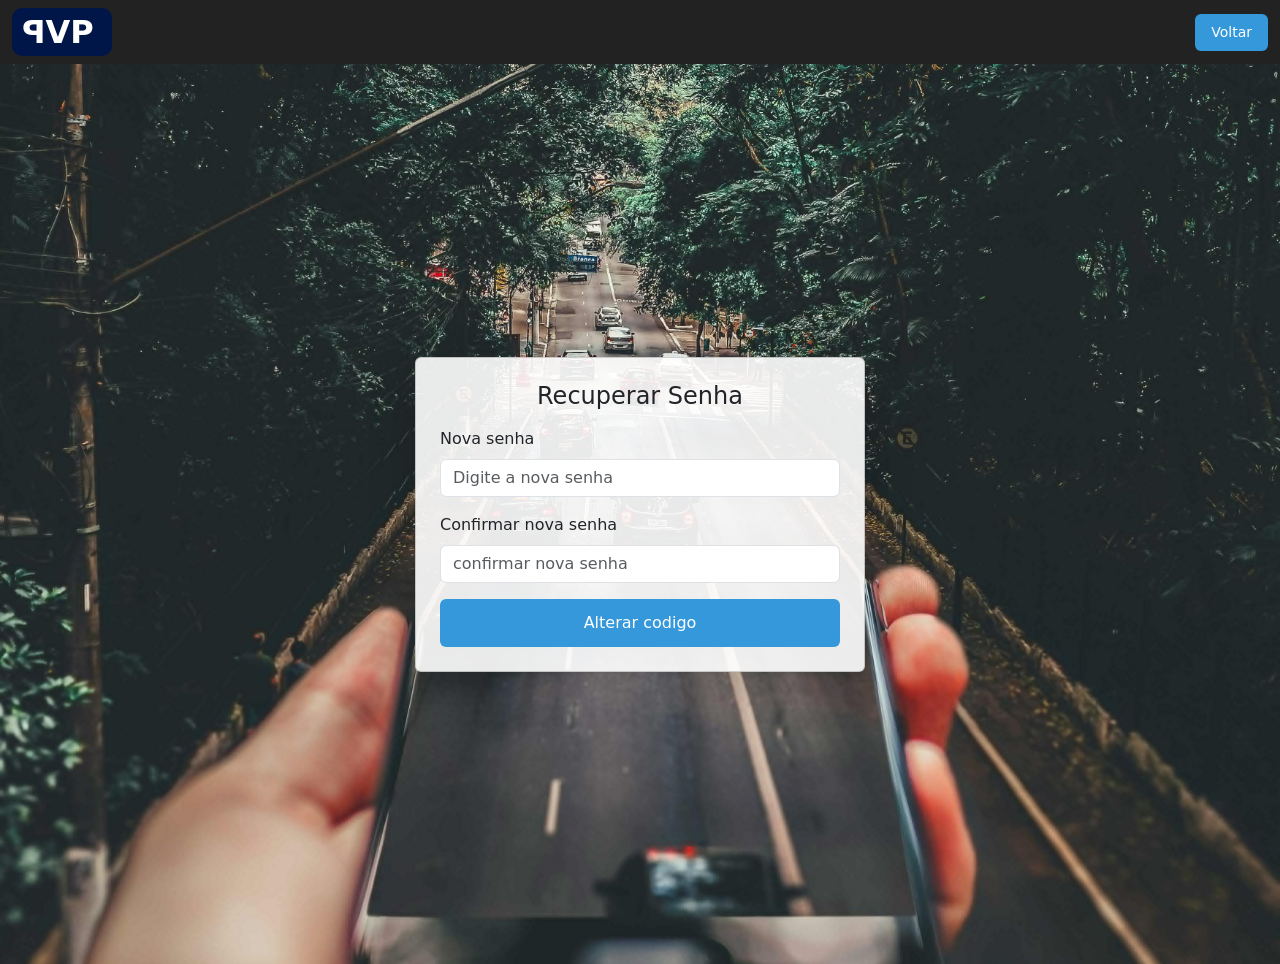
<file: recuperacao.html>
<!DOCTYPE html>
<html lang="pt-BR">
<head>
  <meta charset="UTF-8">
  <meta name="viewport" content="width=device-width, initial-scale=1.0">
  <title>Recuperar Senha - PVP</title>
  <link rel="stylesheet" href="recuperacao.css">
  <link href="https://cdn.jsdelivr.net/npm/bootstrap@5.3.8/dist/css/bootstrap.min.css" rel="stylesheet">
</head>
<body class="recuperar-bg">

<nav class="navbar navbar-expand-lg navbar-dark custom-navbar">
<div class="container-fluid d-flex align-items-center">
      
<a class="navbar-brand logo-frame d-flex align-items-center" href="#">
<h2 class="me-2"><span class="flipped">P</span>VP</h2>
</a>

      
<a href="index.html" class="botao ms-auto">Voltar</a>
</div>
</nav>

 
<div class="container d-flex justify-content-center align-items-center" style="min-height: 100vh;">
<div class="card shadow-lg p-4" style="max-width: 450px; width: 100%; background: rgba(255,255,255,0.9);">

<form id="recuperarForm">
<h4 class="text-center mb-3">Recuperar Senha</h4>

        
<div class="mb-3">
<label for="email" class="form-label">Nova senha </label>
<input type="email" class="form-control" id="nova-senha" placeholder="Digite a nova senha ">
</div>
        
<div class="mb-3">
<label for="telefone" class="form-label">Confirmar nova senha </label>
<input type="tel" class="form-control" id="senha" placeholder="confirmar nova senha">
</div>

        
<div class="d-grid">
<button type="submit" class="botao">Alterar codigo</button>
</div>
</form>


  <script>
    document.getElementById("recuperarForm").addEventListener("submit", function(event) {
      const email = document.getElementById("email").value.trim();
      const telefone = document.getElementById("telefone").value.trim();

      if (email === "" && telefone === "") {
        alert("Por favor, informe E-mail ou Telefone para receber o código.");
        event.preventDefault();
      } else {
        alert("Um código de confirmação foi enviado para o contato informado.");
        
      }
    });
  </script>

</body>
</html>
</file>
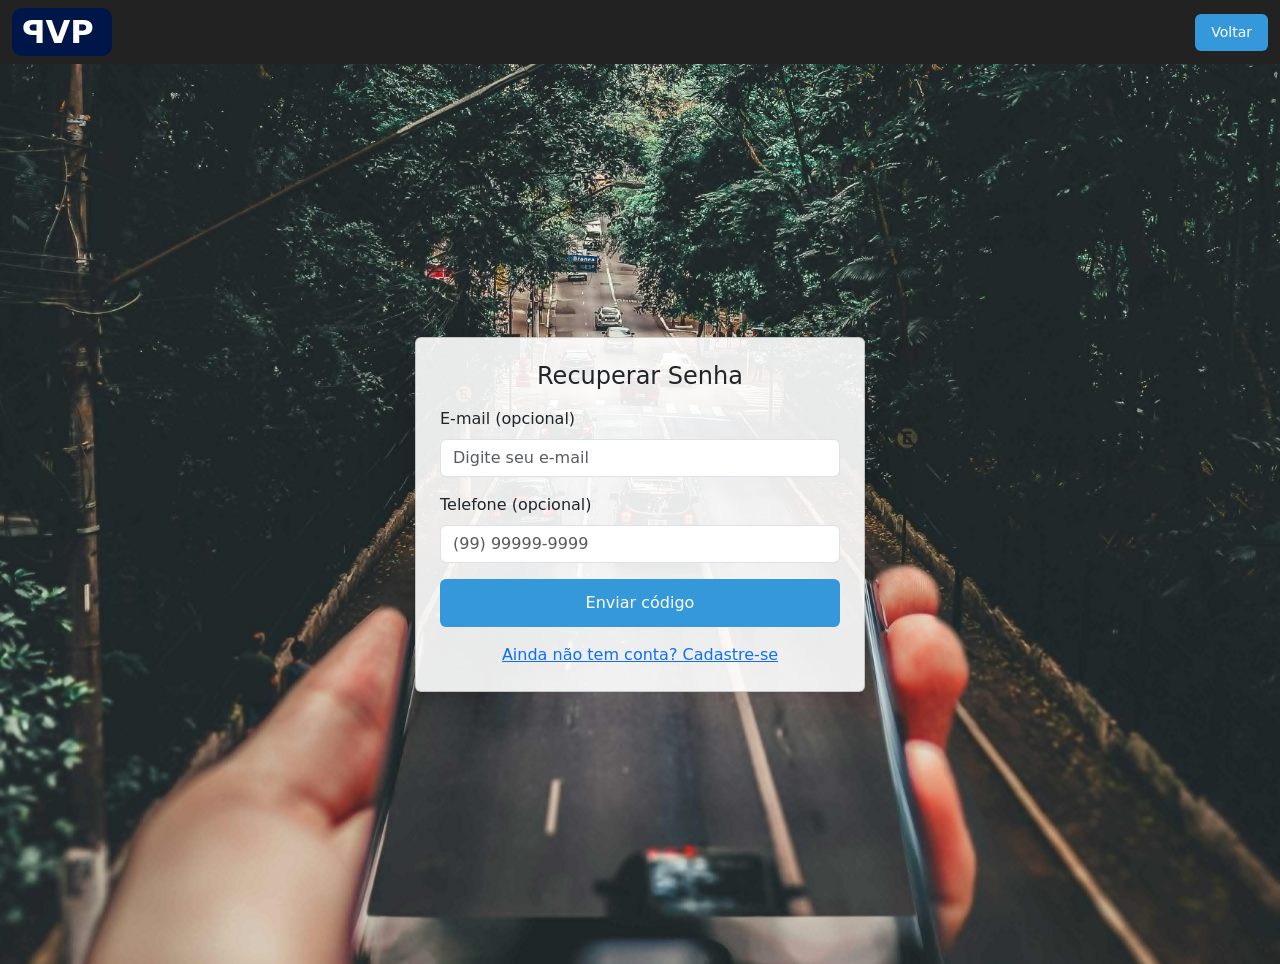
<file: recuperarsenha.html>
<!DOCTYPE html>
<html lang="pt-BR">
<head>
  <meta charset="UTF-8">
  <meta name="viewport" content="width=device-width, initial-scale=1.0">
  <title>Recuperar Senha - PVP</title>
  <link rel="stylesheet" href="recuperarsenha.css">
  <link href="https://cdn.jsdelivr.net/npm/bootstrap@5.3.8/dist/css/bootstrap.min.css" rel="stylesheet">
</head>
<body class="recuperar-bg">


<nav class="navbar navbar-expand-lg navbar-dark custom-navbar">
<div class="container-fluid d-flex align-items-center">
      
<a class="navbar-brand logo-frame d-flex align-items-center" href="#">
<h2 class="me-2"><span class="flipped">P</span>VP</h2>
</a>


<a href="index.html" class="botao ms-auto">Voltar</a>
</div>
</nav>


<div class="container d-flex justify-content-center align-items-center" style="min-height: 100vh;">
<div class="card shadow-lg p-4" style="max-width: 450px; width: 100%; background: rgba(255,255,255,0.9);">

<form id="recuperarForm">
<h4 class="text-center mb-3">Recuperar Senha</h4>

      
<div class="mb-3">
<label for="email" class="form-label">E-mail (opcional)</label>
<input type="email" class="form-control" id="email" placeholder="Digite seu e-mail">
</div>
        
<div class="mb-3">
<label for="telefone" class="form-label">Telefone (opcional)</label>
<input type="tel" class="form-control" id="telefone" placeholder="(99) 99999-9999">
</div>

        
<div class="d-grid">
<button type="submit" class="botao">Enviar código</button>
</div>
</form>

<div class="text-center mt-3">
<a href="cadastro.html">Ainda não tem conta? Cadastre-se</a>
</div>
</div>
</div>


  <script>
    document.getElementById("recuperarForm").addEventListener("submit", function(event) {
      const email = document.getElementById("email").value.trim();
      const telefone = document.getElementById("telefone").value.trim();

      if (email === "" && telefone === "") {
        alert("Por favor, informe E-mail ou Telefone para receber o código.");
        event.preventDefault();
      } else {
        alert("Um código de confirmação foi enviado para o contato informado.");
        
      }
    });
  </script>

</body>
</html>
</file>
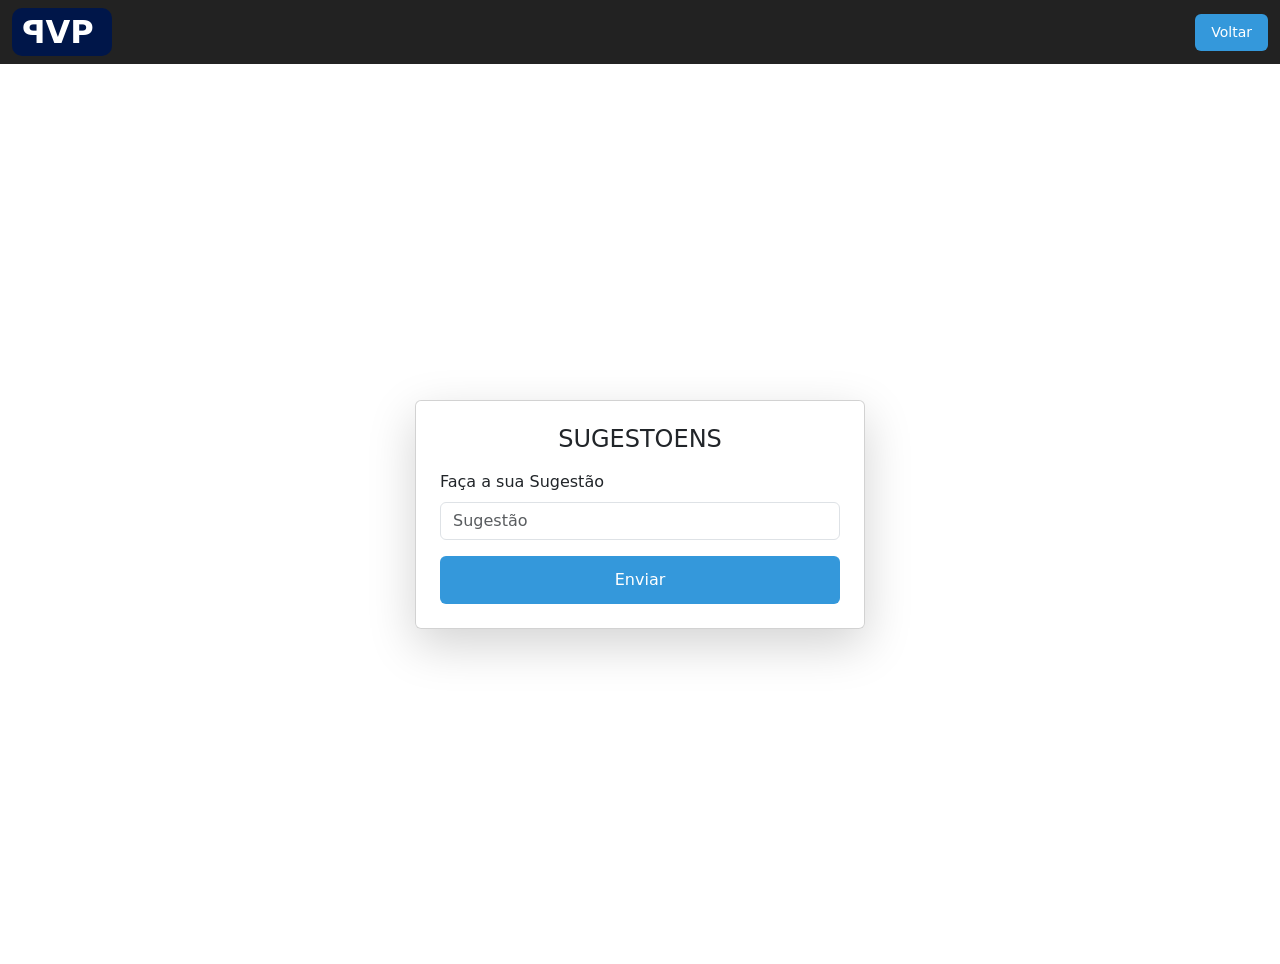
<file: Sugestoes.html>
<!DOCTYPE html>
<html lang="pt-BR">
<head>
  <meta charset="UTF-8">
  <meta name="viewport" content="width=device-width, initial-scale=1.0">
  <title>Recuperar Senha - PVP</title>
  <link rel="stylesheet" href="Sugestoes.css">
  <link href="https://cdn.jsdelivr.net/npm/bootstrap@5.3.8/dist/css/bootstrap.min.css" rel="stylesheet">
</head>
<body class="recuperar-bg">


<nav class="navbar navbar-expand-lg navbar-dark custom-navbar">
<div class="container-fluid d-flex align-items-center">
      
<a class="navbar-brand logo-frame d-flex align-items-center" href="#">
<h2 class="me-2"><span class="flipped">P</span>VP</h2>
</a>


<a href="index.html" class="botao ms-auto">Voltar</a>
</div>
</nav>


<div class="container d-flex justify-content-center align-items-center" style="min-height: 100vh;">
<div class="card shadow-lg p-4" style="max-width: 450px; width: 100%; background: rgba(255,255,255,0.9);">

<form id="recuperarForm">
<h4 class="text-center mb-3">SUGESTOENS</h4>

      

        
<div class="mb-3">
<label for="telefone" class="form-label">Faça a sua Sugestão </label>
<input type="tel" class="form-control" id="telefone" placeholder="Sugestão">
</div>

        
<div class="d-grid">
<button type="submit" class="botao">Enviar</button>
</div>
</form>





</body>
</html>
</file>
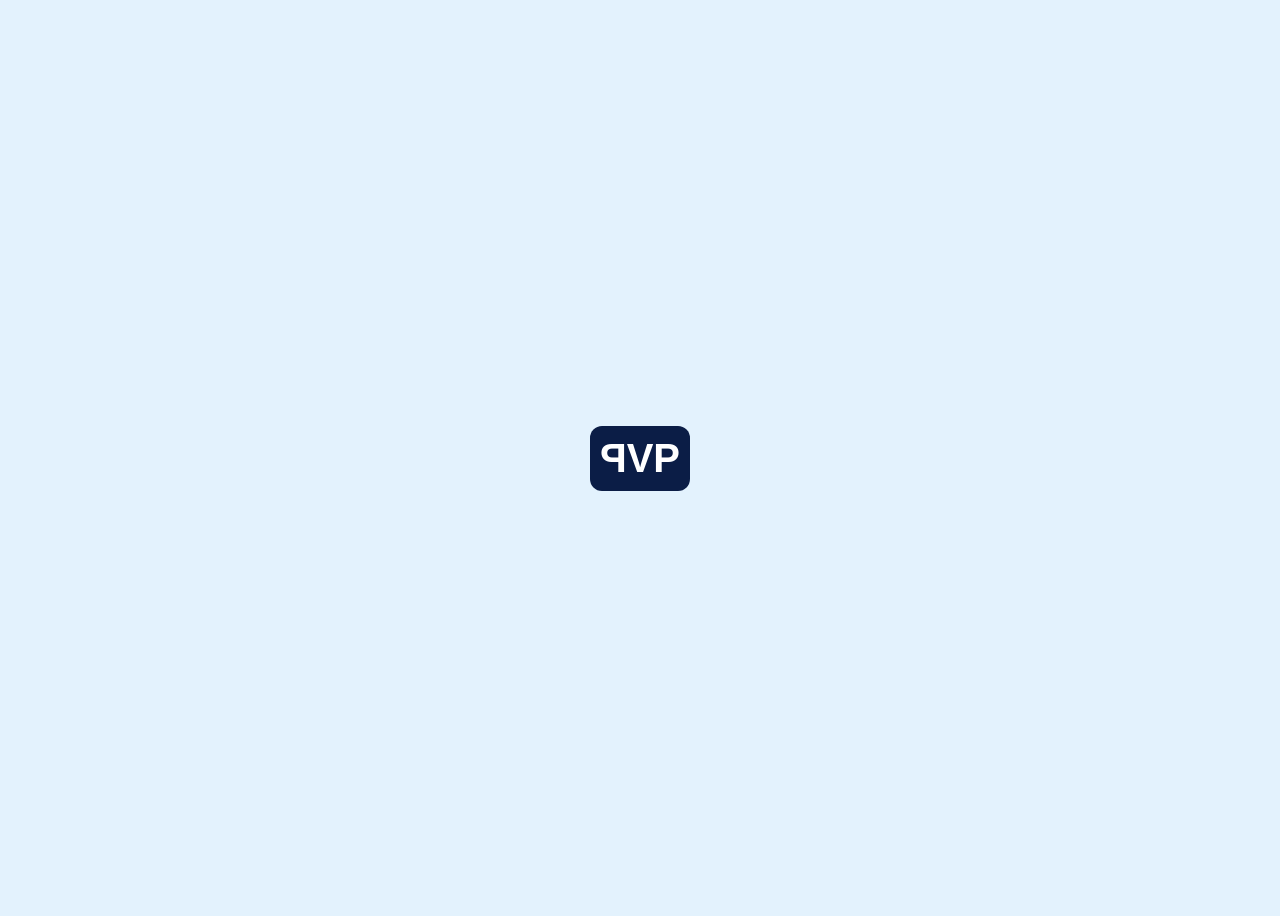
<file: Roda Pe/Logo.pvp.html>
<!DOCTYPE html>
<html lang="pt">
<head>
  <meta charset="UTF-8">
  <meta name="viewport" content="width=device-width, initial-scale=1.0">
  <title>PVP Logo</title>
  <style>
    /* Moldura azul bem escuro */
    .logo-frame {
      background-color: #0b1d46; /* Azul bem escuro */
      padding: 10px 10px;
      border-radius: 12px;
      display: inline-block;
    }

    /* Primeiro P virado */
    .flipped {
      display: inline-block;
      transform: scaleX(-1);
    }

    /* Texto dentro da moldura */
    .logo-frame h2 {
      color: white;
      margin: 0;
      font-weight: bold;
      font-size: 40px;
      font-family: Arial, sans-serif;
    }

    /* Centralizar na tela */
    body {
      display: flex;
      justify-content: center;
      align-items: center;
      height: 100vh;
      background-color: #e3f2fd; /* Azul claro de fundo */
    }
  </style>
</head>
<body>
  <div class="logo-frame">
    <h2><span class="flipped">P</span>VP</h2>
  </div>
</body>
</html>
 
<body>
    
</body>
</html>
</file>
<file: style.css>
* {
  margin: 0;
  padding: 0;
  box-sizing: border-box;
}

.logo-frame {
  background-color: #001649;
  padding: 20px 10px;
  border-radius: 10px;
  display: inline-block;
}

.logo-frame h3 {
  font-family: 'Arial', sans-serif; 
  font-size: 3rem;   
  color: #ffffff; 
  margin: 0;
}

.flipped {
  display: inline-block; 
  transform: scaleX(-1);
}

.custom-navbar {
  background-color: #3498db; 
}

.custom-navbar .nav-link {
  color: #ffffff; 
  font-weight: 600;
  transition: color 0.3s ease, background-color 0.3s ease;
}

.custom-navbar .nav-link:hover {
  color: #ffffff; 
  background-color: #001649; 
  border-radius: 4px;
}

.custom-navbar .nav-link:active {
  color: #21d36b; 
  background-color: #001649;
}

.custom-navbar .dropdown-menu {
  background-color: #001649; 
  border: none;
}

.custom-navbar .dropdown-item {
  color: #f1f1f1;
  transition: background-color 0.3s ease, color 0.3s ease;
}

.custom-navbar .dropdown-item:hover {
  background-color: #3498db;
  color: #ffffff; 
}

.custom-navbar .dropdown-item:active {
  background-color: #21d36b;
  color: #fff;
}

.navbar .form-control {
  background-color: #ffffff;   
  color: #000000;
  border: 2px solid #001649;
  transition: all 0.3s ease;
}

.navbar .form-control:focus {
  background-color: #f0f8ff;   
  border-color: #3498db;
  outline: none;
}

.navbar .btn {
  background-color: transparent;
  color: #ffffff;
  border: 2px solid #ffffff;
  transition: all 0.3s ease;
}

.navbar .btn:hover {
  background-color: #001649;   
  border-color: #001649;
  color: #fff;
}

.navbar .btn:active {
  background-color: #21d36b;   
  border-color: #21d36b;
  color: #fff;
}

.carousel-caption {
  background: rgba(0, 0, 0, 0.5); 
  padding: 15px;
  border-radius: 8px;
}

.carousel-caption p {
  color: #fff; 
}

.carousel-item img {
  width: 100%;          
  height: 630px;        
  object-fit: cover;    
}

.botao {
  background-color: #3498db; 
  color: white;
  border: none;
  padding: 12px 24px;
  font-size: 16px;
  cursor: pointer;
  border-radius: 6px;
  transition: background-color 0.3s ease;
}

.botao:hover {
  background-color: #001649; 
}

.botao:active {
  background-color: #21d36b; 
}

.botao a {
  text-decoration: none;   
  color: inherit;          
  font-weight: bold;       
}

.botao a:hover {
  text-decoration: none;   
  color: #fff;             
}

.custom-footer {
  background-color: #3498db;
  color: #fff;
  padding: 40px 20px;
  margin-top: 50px;
}

.custom-footer h3, 
.custom-footer h4 {
  margin-bottom: 15px;
  font-weight: bold;
}

.footer-links {
  list-style: none;
  padding: 0;
}

.footer-links li {
  margin-bottom: 8px;
}

.footer-links a {
  color: #fff;
  text-decoration: none;
  transition: color 0.3s ease;
}

.footer-links a:hover {
  color: #21d36b;
}

.footer-logo {
  font-size: 24px;
  font-weight: bold;
}

img {
  max-width: 100%;
  height: auto;
}
</file>
<file: AluguerCrrinha.css>
.veiculo-card {
  border: 2px solid #3498db;
  border-radius: 8px;
  transition: transform 0.3s ease, box-shadow 0.3s ease;
}

.veiculo-card:hover {
  transform: translateY(-5px);
  box-shadow: 0 6px 12px rgba(0,0,0,0.2);
}

.veiculo-card .card-title {
  color: #001649;
  font-weight: bold;
}

.veiculo-card .btn {
  background-color: #3498db;
  border: none;
  transition: background-color 0.3s ease;
}

.veiculo-card .btn:hover {
  background-color: #001649;
  color: #fff;
}
 
.botao {
  background-color: #3498db;
  color: #fff;
  border: none;
  padding: 10px 20px;
  border-radius: 6px;
  text-decoration: none;     /* remove sublinhado */
  font-weight: bold;
  transition: background-color 0.3s ease;
}

.botao:hover {
  background-color: #001649;
  color: #fff;
}
</file>
<file: AluguerCrro.css>
.veiculo-card {
  border: 2px solid #3498db;
  border-radius: 8px;
  transition: transform 0.3s ease, box-shadow 0.3s ease;
}

.veiculo-card:hover {
  transform: translateY(-5px);
  box-shadow: 0 6px 12px rgba(0,0,0,0.2);
}

.veiculo-card .card-title {
  color: #001649;
  font-weight: bold;
}

.veiculo-card .btn {
  background-color: #3498db;
  border: none;
  transition: background-color 0.3s ease;
}

.veiculo-card .btn:hover {
  background-color: #001649;
  color: #fff;
}
 
.botao {
  background-color: #3498db;
  color: #fff;
  border: none;
  padding: 10px 20px;
  border-radius: 6px;
  text-decoration: none;     /* remove sublinhado */
  font-weight: bold;
  transition: background-color 0.3s ease;
}

.botao:hover {
  background-color: #001649;
  color: #fff;
}
</file>
<file: Cadastro.css>
.logo-frame {
  background-color: #001649;
  padding: 20px 10px;
  border-radius: 10px;
  display: inline-block;
}

.logo-frame h2 {
  color: #fff;
  margin: 0;
  font-weight: bold;
}

.flipped {
  display: inline-block;
  transform: scaleX(-1);
}

.cadastro-bg {
  background-image: url("estrada.jpg"); 
  background-size: cover;       
  background-position: center;  
  background-repeat: no-repeat; 
}

.card {
  border-radius: 8px;
}

.botao {
  background-color: #3498db; 
  color: white;
  border: none;
  padding: 12px 24px;
  font-size: 16px;
  cursor: pointer;
  border-radius: 6px;
  transition: background-color 0.3s ease;
}

.botao:hover {
  background-color: #001649; 
}

.botao:active {
  background-color: #21d36b; 
}

.custom-navbar {
  background-color: #222;
  padding: 0.8rem 1rem;
}

.custom-navbar .botao {
  padding: 8px 16px;
  font-size: 14px;
  text-decoration: none;
  margin-left: auto;
}
</file>
<file: Denuncias.css>
.logo-frame {
  background-color: #001649;
  padding: 20px 10px;
  border-radius: 10px;
  display: inline-block;
}

.logo-frame h3 {
  font-family: 'Arial', sans-serif; 
  font-size: 3 rem;
  color: #ffffff; 
  margin: 0;
}

.flipped {
  display: inline-block; 
  transform: scaleX(-1);
}

.login-bg {
  background-image: url("estrada.jpg"); 
  background-size: cover;       
  background-position: center;  
  background-repeat: no-repeat; 
}

.card {
  border-radius: 0;
  display: 0;
}
h1{
  background-color: aliceblue;
}

.botao {
  background-color: #3498db; 
  color: white;
  border: none;
  padding: 12px 24px;
  font-size: 16px;
  cursor: pointer;
  border-radius: 6px;
  transition: background-color 0.3s ease;
}

.botao:hover {
  background-color: #001649; 
}

.botao:active {
  background-color: #da0c0c; 
}

.custom-navbar {
  background-color: #222; 
  padding: 0.8rem 1rem;
}

.logo-frame h2 {
  color: #fff;
  margin: 0;
  font-weight: bold;
}

.entrar-link {
  color: #fff;
  font-size: 1.2rem;
  font-weight: 500;
  text-decoration: none;
  transition: color 0.3s ease;
}

.entrar-link:hover {
  color: #ffc107; 
}

.custom-navbar .botao {
  padding: 8px 16px;       
  font-size: 14px;
  text-decoration: none;   
  margin-left: auto;      
}
</file>
<file: recuperacao.css>
.logo-frame {
  background-color: #001649;
  padding: 20px 10px;
  border-radius: 10px;
  display: inline-block;
}

.logo-frame h2 {
  color: #fff;
  margin: 0;
  font-weight: bold;
}

.flipped {
  display: inline-block;
  transform: scaleX(-1);
}

.recuperar-bg {
  background-image: url("estrada.jpg"); 
  background-size: cover;       
  background-position: center;  
  background-repeat: no-repeat; 
}

.card {
  border-radius: 8px;
}

.botao {
  background-color: #3498db; 
  color: white;
  border: none;
  padding: 12px 24px;
  font-size: 16px;
  cursor: pointer;
  border-radius: 6px;
  transition: background-color 0.3s ease;
}

.botao:hover {
  background-color: #001649; 
}

.botao:active {
  background-color: #21d36b; 
}


.custom-navbar {
  background-color: #222;
  padding: 0.8rem 1rem;
}


.custom-navbar .botao {
  padding: 8px 16px;
  font-size: 14px;
  text-decoration: none;
  margin-left: auto;
}
</file>
<file: recuperarsenha.css>
.logo-frame {
  background-color: #001649;
  padding: 20px 10px;
  border-radius: 10px;
  display: inline-block;
}

.logo-frame h2 {
  color: #fff;
  margin: 0;
  font-weight: bold;
}

.flipped {
  display: inline-block;
  transform: scaleX(-1);
}

.recuperar-bg {
  background-image: url("estrada.jpg"); 
  background-size: cover;       
  background-position: center;  
  background-repeat: no-repeat; 
}

.card {
  border-radius: 8px;
}

.botao {
  background-color: #3498db; 
  color: white;
  border: none;
  padding: 12px 24px;
  font-size: 16px;
  cursor: pointer;
  border-radius: 6px;
  transition: background-color 0.3s ease;
}

.botao:hover {
  background-color: #001649; 
}

.botao:active {
  background-color: #21d36b; 
}


.custom-navbar {
  background-color: #222;
  padding: 0.8rem 1rem;
}


.custom-navbar .botao {
  padding: 8px 16px;
  font-size: 14px;
  text-decoration: none;
  margin-left: auto;
}
</file>
<file: Sugestoes.css>
.logo-frame {
  background-color: #001649;
  padding: 20px 10px;
  border-radius: 10px;
  display: inline-block;
}

.logo-frame h3 {
  font-family: 'Arial', sans-serif; 
  font-size: 3 rem;
  color: #ffffff; 
  margin: 0;
}

.flipped {
  display: inline-block; 
  transform: scaleX(-1);
}

.login-bg {
  background-image: url("estrada.jpg"); 
  background-size: cover;       
  background-position: center;  
  background-repeat: no-repeat; 
}

.card {
  border-radius: 0;
  display: 0;
}
h1{
  background-color: aliceblue;
}

.botao {
  background-color: #3498db; 
  color: white;
  border: none;
  padding: 12px 24px;
  font-size: 16px;
  cursor: pointer;
  border-radius: 6px;
  transition: background-color 0.3s ease;
}

.botao:hover {
  background-color: #001649; 
}

.botao:active {
  background-color: #da0c0c; 
}

.custom-navbar {
  background-color: #222; 
  padding: 0.8rem 1rem;
}

.logo-frame h2 {
  color: #fff;
  margin: 0;
  font-weight: bold;
}

.entrar-link {
  color: #fff;
  font-size: 1.2rem;
  font-weight: 500;
  text-decoration: none;
  transition: color 0.3s ease;
}

.entrar-link:hover {
  color: #ffc107; 
}

.custom-navbar .botao {
  padding: 8px 16px;       
  font-size: 14px;
  text-decoration: none;   
  margin-left: auto;      
}
</file>
